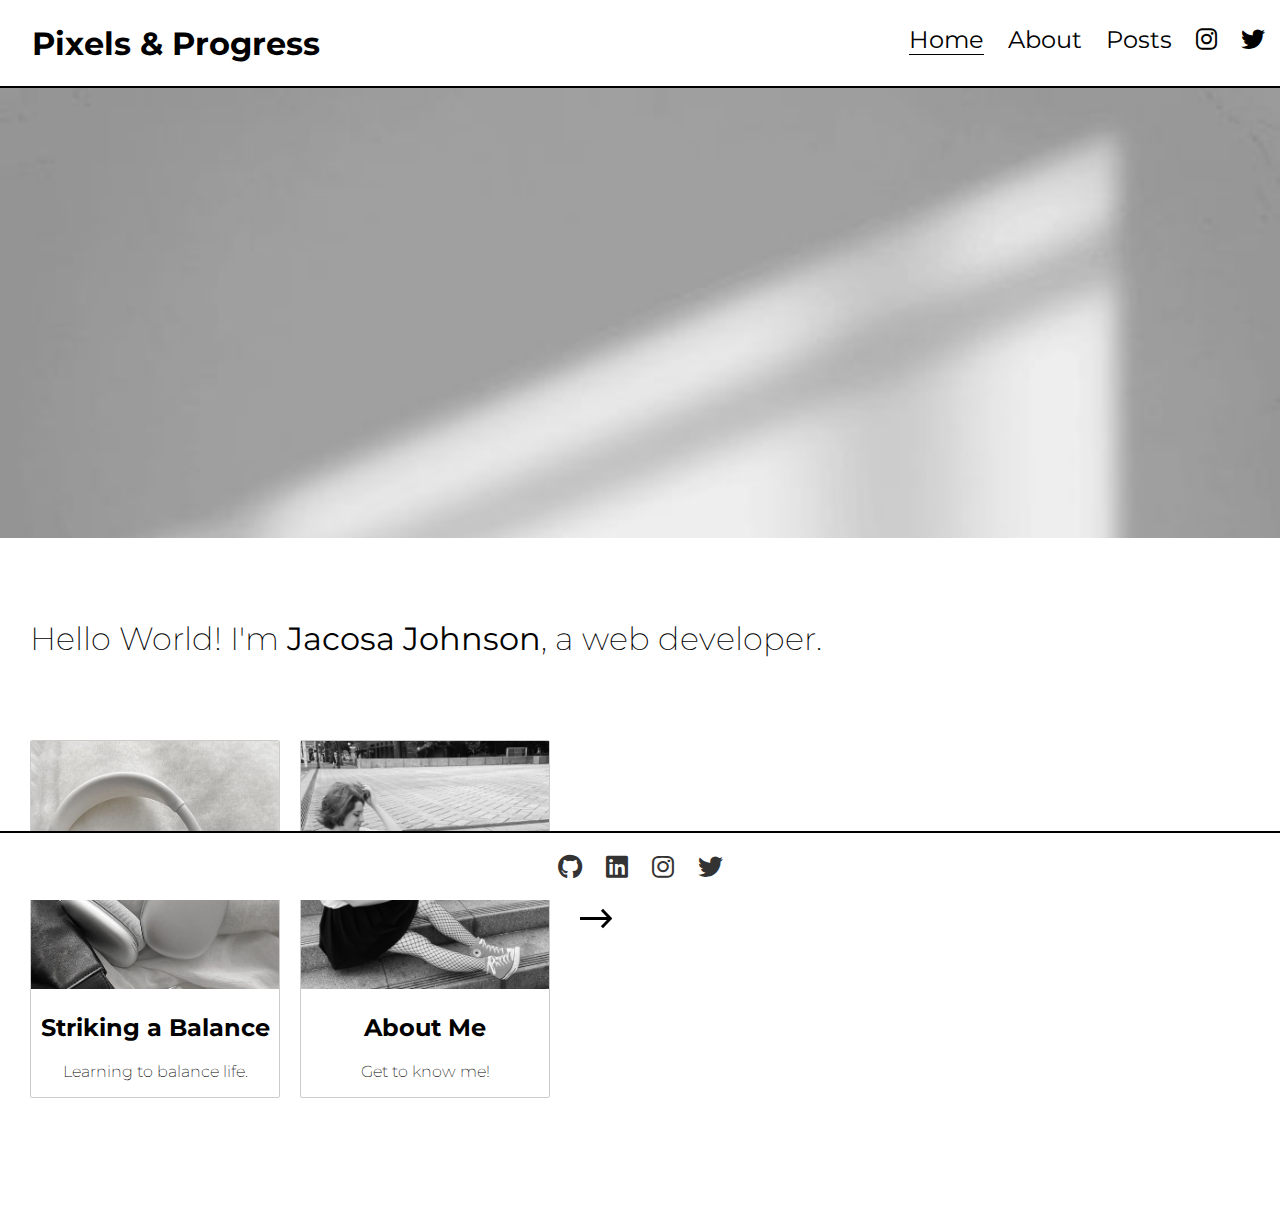
<file: index.html>
<!DOCTYPE html>
<html lang="en">
<head>
    <meta charset="UTF-8">
    <meta name="viewport" content="width=device-width, initial-scale=1.0">
    <link rel="stylesheet" href="main.css">
    <link rel="preconnect" href="https://fonts.googleapis.com">
    <link rel="preconnect" href="https://fonts.gstatic.com" crossorigin>
    <link href="https://fonts.googleapis.com/css2?family=Montserrat:wght@200&display=swap" rel="stylesheet">
    <link rel="stylesheet" href="https://cdnjs.cloudflare.com/ajax/libs/font-awesome/6.0.0-beta3/css/all.min.css">
    <link rel="preconnect" href="https://fonts.googleapis.com">
    <link rel="preconnect" href="https://fonts.googleapis.com">
    <link rel="preconnect" href="https://fonts.gstatic.com" crossorigin>
    <link rel="preconnect" href="https://fonts.googleapis.com">
    <link rel="preconnect" href="https://fonts.googleapis.com">
    <link rel="preconnect" href="https://fonts.gstatic.com" crossorigin>
    <link href="https://fonts.googleapis.com/css2?family=Open+Sans:wght@300;400;500&display=swap" rel="stylesheet">
    <title>Pixels & Progress</title>
</head>
    <header>      
        <section id="mobile-nav">
            <h1 class="mobile-title">Pixels & Progress</h1>
            <input type="checkbox" id="menu-toggle">
            <label for="menu-toggle" id="menu-icon">&#9776;</label>
            <nav id="menu" class="menu-hidden">
                <ul>
                    <li class="active-page"><a href="index.html">Home</a></li>
                    <li><a href="about.html">About</a></li>
                    <li><a href="posts.html">Posts</a></li>
                    <!--<li><a href="contact.html">Contact</a></li>-->
                </ul>
            </nav>
        </section> 
        
        <section id="desktop-nav">
            <h1 class="desktop-title">Pixels & Progress</h1>
            <nav id="desktop-menu">
                <ul>
                    <li class="active-page"><a href="index.html">Home</a></li>
                    <li><a href="about.html">About</a></li>
                    <li><a href="posts.html">Posts</a></li>
                    <!--<li><a href="contact.html">Contact</a></li>-->
                    <li><a href="https://instagram.com/jacosa.exe" target="_blank"><i class="fab fa-instagram"></i></a></li>
                    <li><a href="https://twitter.com/jacosa_exe" target="_blank"><i class="fab fa-twitter"></i></a></li>
                </ul>
            </nav>
        </section>
        
    </header>
<body>
    <div class="home-container">
        <div class="home-image-container">
            <img class="home-image" src="images/bloghome.jpg">
        </div>

        <div class="home-heading">
            <h1>Hello World! I'm <b>Jacosa Johnson</b>, a web developer.</h1>
        </div>
    
        <div class="content-container">
            <div class="mobile-links">
                <div class="blog-post-box">
                    <img class="blog-post-image" src="images/post1image.jpg">
                    <h2><a class="blog-post-link" href="post1.html">Striking a Balance</a></h2>
                    <p>Learning to balance life.</p>
                </div>
    
                <div class="about-post-box-mobile">
                    <img class="about-post-image" src="images/aboutpostimage.jpg">
                    <h2><a class="about-post-link" href="about.html">About Me</a></h2>
                    <p>Get to know me!</p>
                </div>

                <a href="posts.html" class="more-button">
                    <div class="arrow"></div>
                </a>
            </div>
        </div>
    </div>
    
    <footer>
        <div class="social-media">
            <a href="https://github.com/jacosajohnson" target="_blank"><i class="fab fa-github"></i></a>
            <a href="https://www.linkedin.com/in/jacosa-johnson-159792292/" target="_blank"><i class="fab fa-linkedin"></i></a>
            <a href="https://instagram.com/jacosa.exe" target="_blank"><i class="fab fa-instagram"></i></a>
            <a href="https://twitter.com/jacosa_exe" target="_blank"><i class="fab fa-twitter"></i></a>
        </div>
    </footer>
    <script src="script.js"></script>
</body>
</html>
</file>
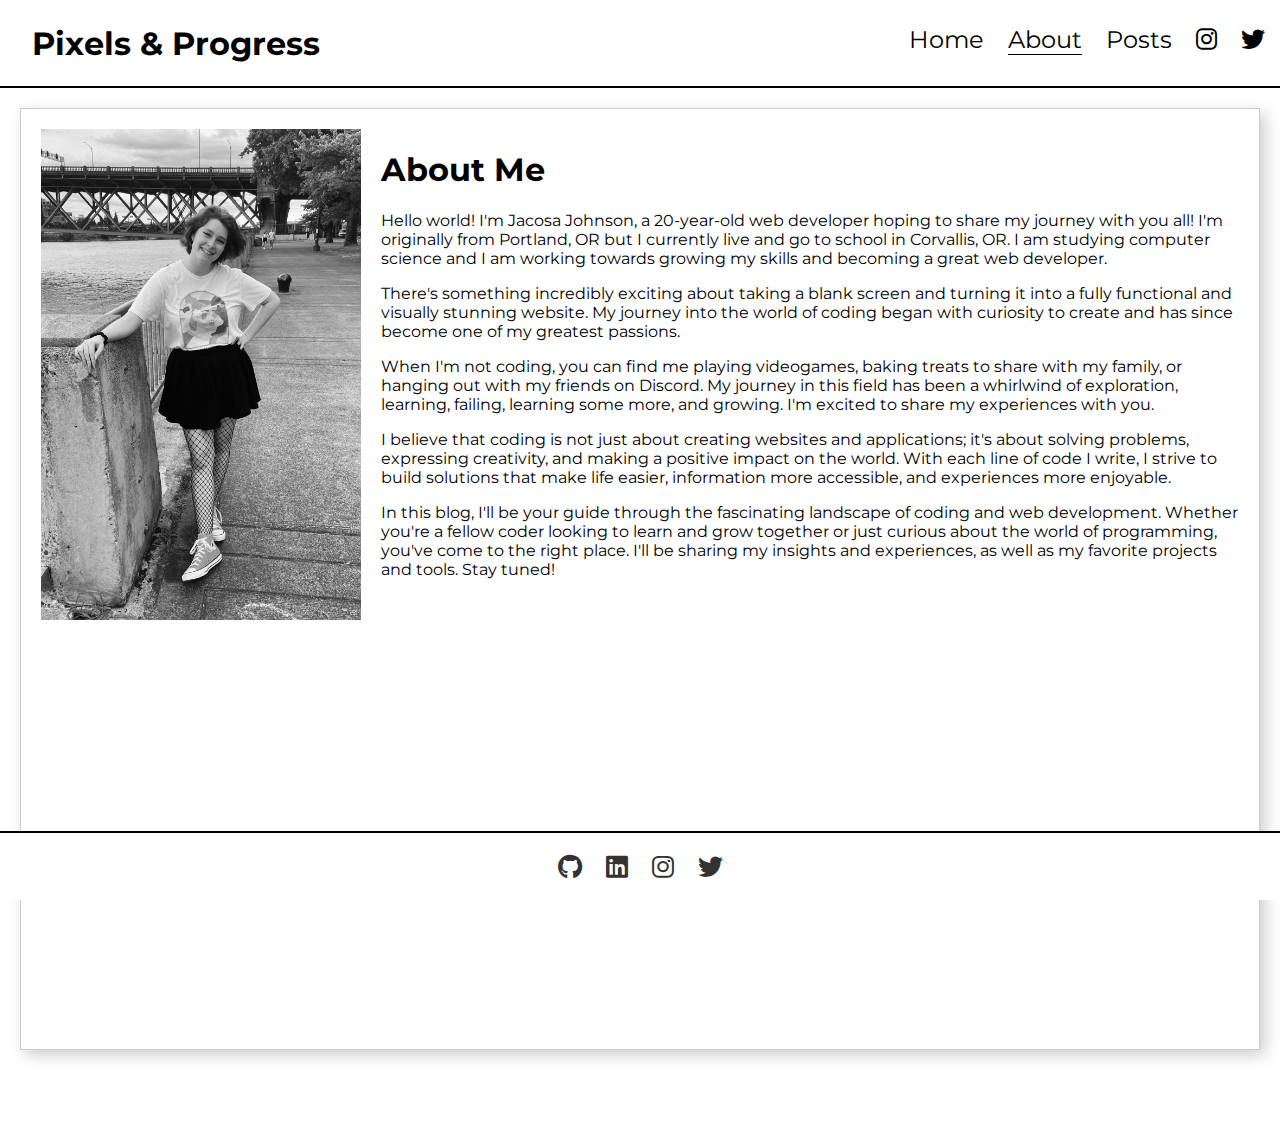
<file: about.html>
<!DOCTYPE html>
<html lang="en">
<head>
    <meta charset="UTF-8">
    <meta name="viewport" content="width=device-width, initial-scale=1.0">
    <link rel="stylesheet" href="main.css">
    <link rel="preconnect" href="https://fonts.googleapis.com">
    <link rel="preconnect" href="https://fonts.gstatic.com" crossorigin>
    <link href="https://fonts.googleapis.com/css2?family=Montserrat:wght@200&display=swap" rel="stylesheet">
    <link rel="stylesheet" href="https://cdnjs.cloudflare.com/ajax/libs/font-awesome/6.0.0-beta3/css/all.min.css">
    <link rel="preconnect" href="https://fonts.gstatic.com" crossorigin>
    <link href="https://fonts.googleapis.com/css2?family=Open+Sans:wght@300;400;500&display=swap" rel="stylesheet">
    <title>Pixels & Progress</title>
</head>
<body>
    <header>      
        <section id="mobile-nav">
            <h1 class="mobile-title">Pixels & Progress</h1>
            <input type="checkbox" id="menu-toggle">
            <label for="menu-toggle" id="menu-icon">&#9776;</label>
            <nav id="menu" class="menu-hidden">
                <ul>
                    <li><a href="index.html">Home</a></li>
                    <li class="active-page"><a href="about.html">About</a></li>
                    <li><a href="posts.html">Posts</a></li>
                    <!--<li><a href="contact.html">Contact</a></li>-->
                </ul>
            </nav>
        </section> 
        
        <section id="desktop-nav">
            <h1 class="desktop-title">Pixels & Progress</h1>
            <nav id="desktop-menu">
                <ul>
                    <li><a href="index.html">Home</a></li>
                    <li class="active-page"><a href="about.html">About</a></li>
                    <li><a href="posts.html">Posts</a></li>
                    <!--<li><a href="contact.html">Contact</a></li>-->
                    <li><a href="https://instagram.com/jacosa.exe" target="_blank"><i class="fab fa-instagram"></i></a></li>
                    <li><a href="https://twitter.com/jacosa_exe" target="_blank"><i class="fab fa-twitter"></i></a></li>
                </ul>
            </nav>
        </section>
    </header>

    <div class="about-container">

        <div class="about-me-section">
            <div class="image">
                <img class="about-image" src="images/aboutmepic.jpg">
            </div>

            <h1 class="about-title">About Me</h1>

            <p>Hello world! I'm <span class="your-name">Jacosa Johnson</span>, a 20-year-old web developer hoping to share my journey with you all! I'm originally 
                from Portland, OR but I currently live and go to school in Corvallis, OR. I am studying computer science and I am working towards growing my skills and becoming a 
                great web developer.</p>
        
            <p>There's something incredibly exciting about taking a blank screen and turning it into a fully functional and
                visually stunning website. My journey into the world of coding began with curiosity to create and has since become one of my greatest passions.</p>
        
            <p>When I'm not coding, you can find me playing videogames, baking treats to share with my family, or hanging out with my friends on Discord. My journey in this field has 
                been a whirlwind of exploration, learning, failing, learning some more, and growing. I'm excited to share my experiences with you.</p>
        
            <p>I believe that coding is not just about creating websites and applications; it's about solving problems, expressing creativity, 
                and making a positive impact on the world. With each line of code I write, I strive to build solutions that make life easier, information more accessible, 
                and experiences more enjoyable.</p>
        
            <p>In this blog, I'll be your guide through the fascinating landscape of coding and web development. Whether you're a fellow coder looking to learn and grow 
                together or just curious about the world of programming, you've come to the right place. 
                I'll be sharing my insights and experiences, as well as my favorite projects and tools. Stay tuned!</p>
        </div>
    </div>
     
    <footer>
        <div class="social-media">
            <a href="https://github.com/jacosajohnson" target="_blank"><i class="fab fa-github"></i></a>
            <a href="https://www.linkedin.com/in/jacosa-johnson-159792292/" target="_blank"><i class="fab fa-linkedin"></i></a>
            <a href="https://instagram.com/jacosa.exe" target="_blank"><i class="fab fa-instagram"></i></a>
            <a href="https://twitter.com/jacosa_exe" target="_blank"><i class="fab fa-twitter"></i></a>
        </div>
    </footer>
    
    <script src="script.js"></script>
</body>
</html>
</file>
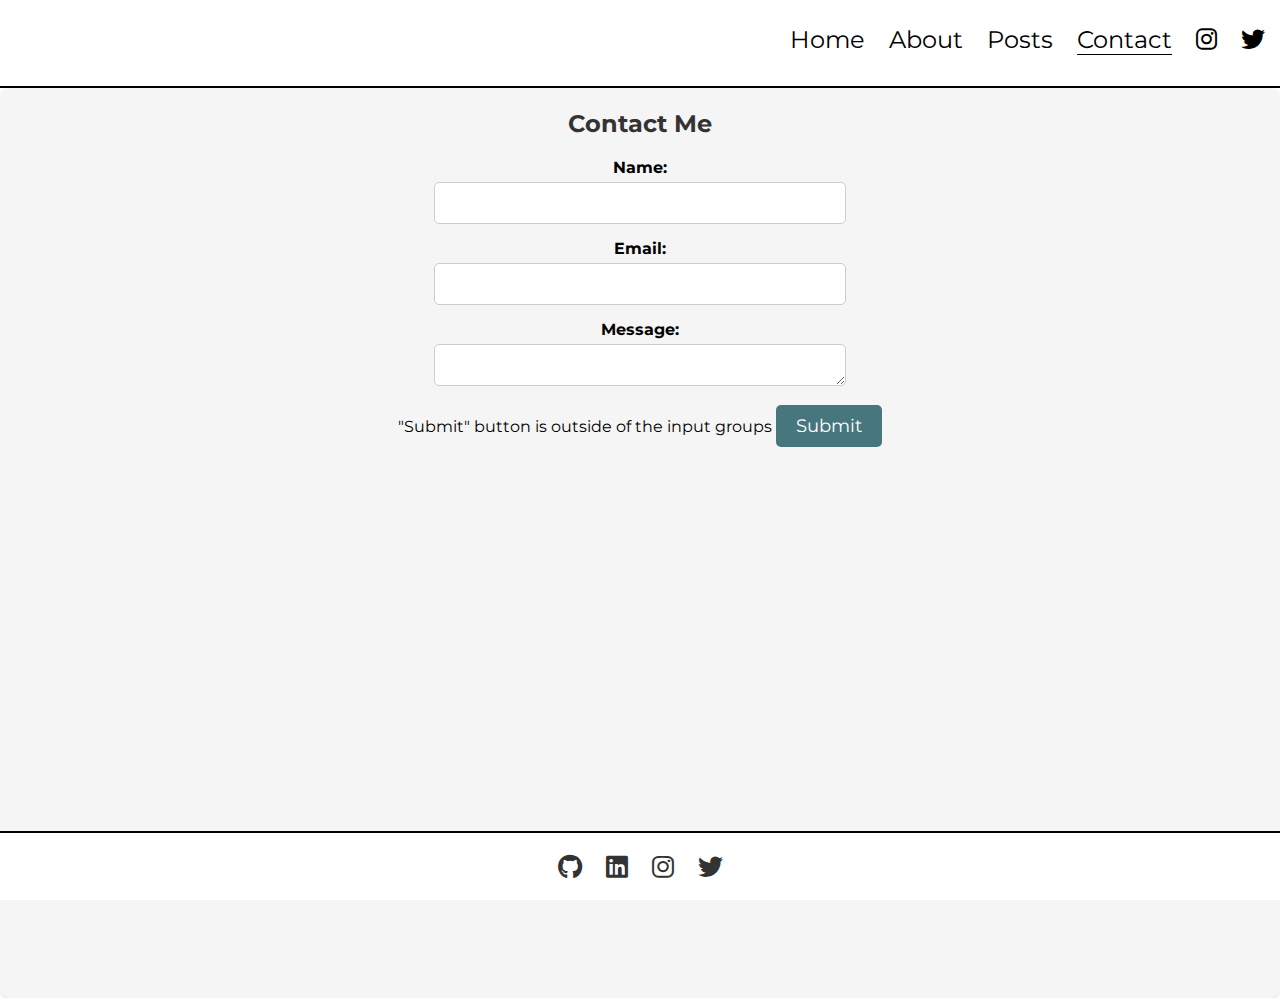
<file: contact.html>
<!DOCTYPE html>
<html lang="en">
<head>
    <meta charset="UTF-8">
    <meta name="viewport" content="width=device-width, initial-scale=1.0">
    <link rel="stylesheet" href="main.css">
    <link rel="preconnect" href="https://fonts.googleapis.com">
    <link rel="preconnect" href="https://fonts.gstatic.com" crossorigin>
    <link href="https://fonts.googleapis.com/css2?family=Montserrat:wght@200&display=swap" rel="stylesheet">
    <link rel="stylesheet" href="https://cdnjs.cloudflare.com/ajax/libs/font-awesome/6.0.0-beta3/css/all.min.css">
    <link rel="preconnect" href="https://fonts.gstatic.com" crossorigin>
    <link href="https://fonts.googleapis.com/css2?family=Open+Sans:wght@300;400;500&display=swap" rel="stylesheet">
    <title>Pixels & Progress</title>
</head>
<body>
    <header>      
        <section id="mobile-nav">
            <input type="checkbox" id="menu-toggle">
            <label for="menu-toggle" id="menu-icon">&#9776;</label>
            <nav id="menu" class="menu-hidden">
                <ul>
                    <li><a href="index.html">Home</a></li>
                    <li><a href="about.html">About</a></li>
                    <li><a href="posts.html">Posts</a></li>
                    <li class="active-page"><a href="contact.html">Contact</a></li>
                </ul>
            </nav>
        </section> 
        
        <section id="desktop-nav">
            <nav id="desktop-menu">
                <ul>
                    <li><a href="index.html">Home</a></li>
                    <li><a href="about.html">About</a></li>
                    <li><a href="posts.html">Posts</a></li>
                    <li class="active-page"><a href="contact.html">Contact</a></li>
                    <li><a href="https://instagram.com/jacosa.exe" target="_blank"><i class="fab fa-instagram"></i></a></li>
                    <li><a href="https://twitter.com/jacosa_exe" target="_blank"><i class="fab fa-twitter"></i></a></li>
                </ul>
            </nav>
        </section>      
    </header>

    <div class="contact-body">
        <section id="contact">
            <h1>Contact Me</h1>
            <form action="process_form.php" method="post">
            <div class="input-group">
                <label for="name">Name:</label>
                <input type="text" id="name" name="name" required>
            </div>
        
            <div class="input-group">
                <label for="email">Email:</label>
                <input type="email" id="email" name="email" required>
            </div>
        
            <div class="input-group">
                <label for="message">Message:</label>
                <textarea id="message" name="message" rows="4" required></textarea>
            </div>
        
             "Submit" button is outside of the input groups 
            <button type="submit">Submit</button>
            </form>
        </section>
    </div>

    <footer>
        <div class="social-media">
            <a href="https://github.com/jacosajohnson" target="_blank"><i class="fab fa-github"></i></a>
            <a href="https://www.linkedin.com/in/jacosa-johnson-159792292/" target="_blank"><i class="fab fa-linkedin"></i></a>
            <a href="https://instagram.com/jacosa.exe" target="_blank"><i class="fab fa-instagram"></i></a>
            <a href="https://twitter.com/jacosa_exe" target="_blank"><i class="fab fa-twitter"></i></a>
        </div>
    </footer>
    
    <script src="script.js"></script>
</body>
</html>
</file>
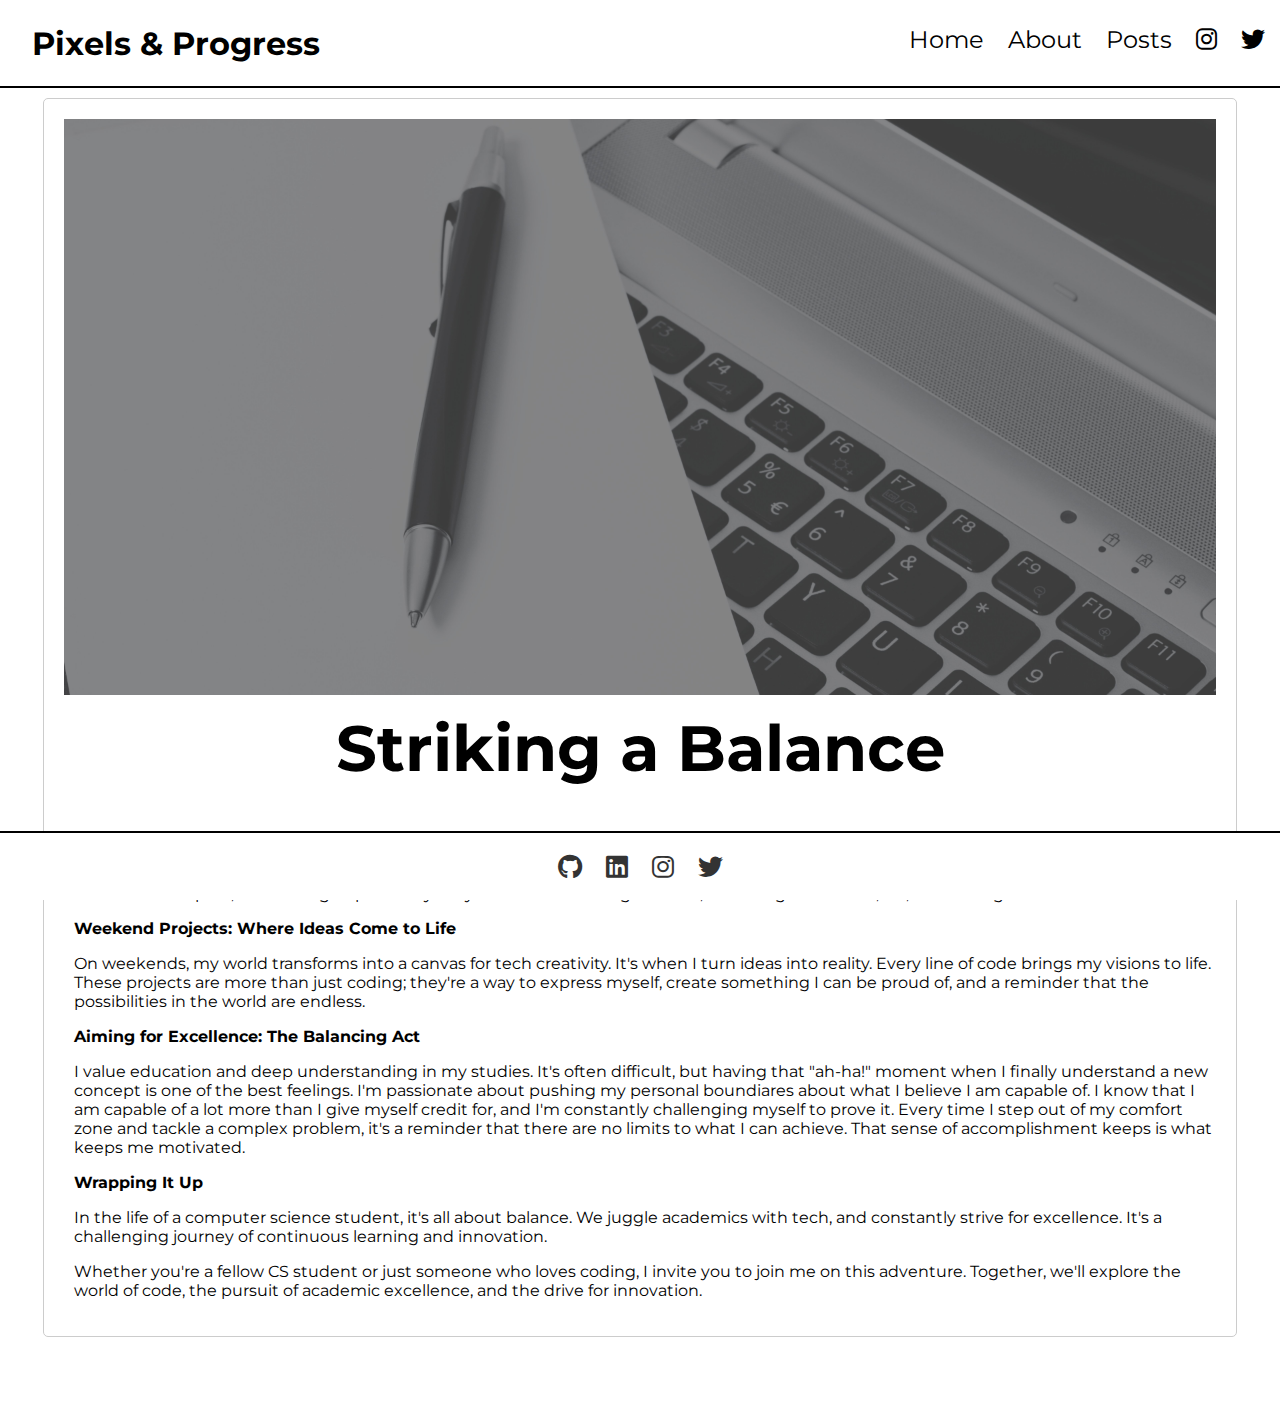
<file: post1.html>
<!DOCTYPE html>
<html lang="en">
<head>
    <meta charset="UTF-8">
    <meta name="viewport" content="width=device-width, initial-scale=1.0">
    <link rel="stylesheet" href="main.css">
    <link rel="preconnect" href="https://fonts.googleapis.com">
    <link rel="preconnect" href="https://fonts.gstatic.com" crossorigin>
    <link href="https://fonts.googleapis.com/css2?family=Montserrat:wght@200&display=swap" rel="stylesheet">
    <link rel="stylesheet" href="https://cdnjs.cloudflare.com/ajax/libs/font-awesome/6.0.0-beta3/css/all.min.css">
    <link rel="preconnect" href="https://fonts.gstatic.com" crossorigin>
    <link href="https://fonts.googleapis.com/css2?family=Open+Sans:wght@300;400;500&display=swap" rel="stylesheet">
    <title>Pixels & Progress</title>
</head>
<header>      
    <section id="mobile-nav">
        <h1 class="mobile-title">Pixels & Progress</h1>
        <input type="checkbox" id="menu-toggle">
        <label for="menu-toggle" id="menu-icon">&#9776;</label>
        <nav id="menu" class="menu-hidden">
            <ul>
                <li><a href="index.html">Home</a></li>
                <li><a href="about.html">About</a></li>
                <li><a href="posts.html">Posts</a></li>
                <!--<li><a href="contact.html">Contact</a></li>-->
            </ul>
        </nav>
    </section> 
    
    <section id="desktop-nav">
        <h1 class="desktop-title">Pixels & Progress</h1>
        <nav id="desktop-menu">
            <ul>
                <li><a href="index.html">Home</a></li>
                <li><a href="about.html">About</a></li>
                <li><a href="posts.html">Posts</a></li>
                <!--<li><a href="contact.html">Contact</a></li>-->
                <li><a href="https://instagram.com/jacosa.exe" target="_blank"><i class="fab fa-instagram"></i></a></li>
                <li><a href="https://twitter.com/jacosa_exe" target="_blank"><i class="fab fa-twitter"></i></a></li>
            </ul>
        </nav>
    </section>  
</header>

    <body id="post-1-body">
        <div class="post-content">
            <img class="post-image" src="images/post1header.jpg">
            <h1>Striking a Balance</h1>
            <p><strong>Introduction</strong></p>
            <p>Life as a computer science student is truly an adventure. We deal with exams, personal code projects, and 
                everything else life throws at us all at once. In this post, I'll share a glimpse of my daily life as a tech-loving student, 
                balancing academics, life, and coding.</p>

            <p><strong>Weekend Projects: Where Ideas Come to Life</strong></p>
            <p>On weekends, my world transforms into a canvas for tech creativity. 
                It's when I turn ideas into reality. 
                Every line of code brings my visions to life. These projects are more than just coding; they're a way to express myself, create something I can be proud of, 
                and a reminder that the possibilities in the world are endless.</p>

            <p><strong>Aiming for Excellence: The Balancing Act</strong></p>
            <p>I value education and deep understanding in my studies. It's often difficult, but having that "ah-ha!" moment when I finally understand a new concept 
                is one of the best feelings.
                I'm passionate about pushing my personal boundiares about what I believe I am capable of. I know that I am capable of a lot more 
                than I give myself credit for, and I'm constantly challenging myself to prove it. 
                Every time I step out of my comfort zone and tackle a complex problem, it's a reminder that there are no limits to what I can achieve. 
                That sense of accomplishment keeps is what keeps me motivated.</p>

            <p><strong>Wrapping It Up</strong></p>
            <p>In the life of a computer science student, it's all about balance. We juggle academics with tech, 
                and constantly strive for excellence. It's a challenging journey of continuous learning and innovation.</p>

            <p>Whether you're a fellow CS student or just someone who loves coding, 
                I invite you to join me on this adventure. Together, we'll explore the world of code, 
                the pursuit of academic excellence, and the drive for innovation. </p>
        </div> 
        
        <footer>
            <div class="social-media">
                <a href="https://github.com/jacosajohnson" target="_blank"><i class="fab fa-github"></i></a>
                <a href="https://www.linkedin.com/in/jacosa-johnson-159792292/" target="_blank"><i class="fab fa-linkedin"></i></a>
                <a href="https://instagram.com/jacosa.exe" target="_blank"><i class="fab fa-instagram"></i></a>
                <a href="https://twitter.com/jacosa_exe" target="_blank"><i class="fab fa-twitter"></i></a>
            </div>
        </footer>
        
        <script src="script.js"></script>
    </body>
</html>
</file>
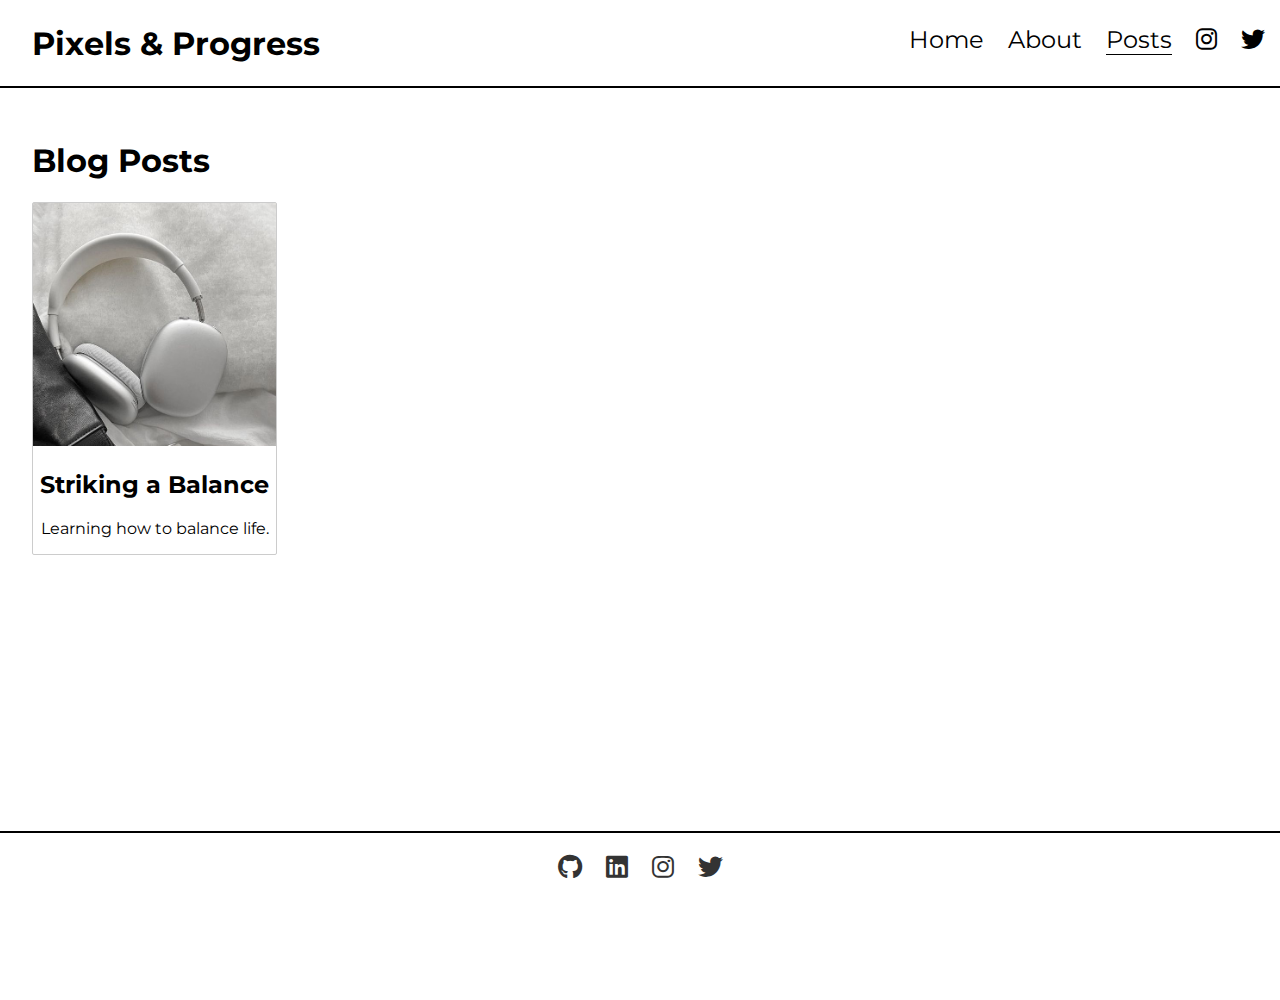
<file: posts.html>
<!DOCTYPE html>
<html lang="en">
<head>
    <meta charset="UTF-8">
    <meta name="viewport" content="width=device-width, initial-scale=1.0">
    <link rel="stylesheet" href="main.css">
    <link rel="preconnect" href="https://fonts.googleapis.com">
    <link rel="preconnect" href="https://fonts.gstatic.com" crossorigin>
    <link href="https://fonts.googleapis.com/css2?family=Montserrat:wght@200&display=swap" rel="stylesheet">
    <link rel="stylesheet" href="https://cdnjs.cloudflare.com/ajax/libs/font-awesome/6.0.0-beta3/css/all.min.css">
    <link rel="preconnect" href="https://fonts.gstatic.com" crossorigin>
    <link href="https://fonts.googleapis.com/css2?family=Open+Sans:wght@300;400;500&display=swap" rel="stylesheet">
    <title>Pixels & Progress</title>
</head>
<body id="post-body">
    <header>      
        <section id="mobile-nav">
            <h1 class="mobile-title">Pixels & Progress</h1>
            <input type="checkbox" id="menu-toggle">
            <label for="menu-toggle" id="menu-icon">&#9776;</label>
            <nav id="menu" class="menu-hidden">
                <ul>
                    <li><a href="index.html">Home</a></li>
                    <li><a href="about.html">About</a></li>
                    <li class="active-page"><a href="posts.html">Posts</a></li>
                    <!--<li><a href="contact.html">Contact</a></li>-->
                </ul>
            </nav>
        </section> 
        
        <section id="desktop-nav">
            <h1 class="desktop-title">Pixels & Progress</h1>
            <nav id="desktop-menu">
                <ul>
                    <li><a href="index.html">Home</a></li>
                    <li><a href="about.html">About</a></li>
                    <li class="active-page"><a href="posts.html">Posts</a></li>
                    <!--<li><a href="contact.html">Contact</a></li>-->
                    <li><a href="https://instagram.com/jacosa.exe" target="_blank"><i class="fab fa-instagram"></i></a></li>
                    <li><a href="https://twitter.com/jacosa_exe" target="_blank"><i class="fab fa-twitter"></i></a></li>
                </ul>
            </nav>
        </section>  
    </header>

    <section id="blog">
        <h1 id="blog-posts-heading">Blog Posts</h1>
        <div class="blog-post">
          <img class="blog-post-image" src="images/post1image.jpg">
          <h2><a class="blog-post-link" href="post1.html">Striking a Balance</a></h2>
          <p>Learning how to balance life.</p>
        </div>
        
       <!--
        <div class="blog-post-box">
          <img class="blog-post-image" src="images/post-2-image.jpg">
          <h2><a class="blog-post-link" href="post2.html">Broke, Busy, and Brilliant</a></h2>
          <p>The modern student's guide to conquering the world. </p>
        </div
       -->       
        <!-- Add more blog post boxes as needed -->
    </section>
      
    
    <footer>
        <div class="social-media">
            <a href="https://github.com/jacosajohnson" target="_blank"><i class="fab fa-github"></i></a>
            <a href="https://www.linkedin.com/in/jacosa-johnson-159792292/" target="_blank"><i class="fab fa-linkedin"></i></a>
            <a href="https://instagram.com/jacosa.exe" target="_blank"><i class="fab fa-instagram"></i></a>
            <a href="https://twitter.com/jacosa_exe" target="_blank"><i class="fab fa-twitter"></i></a>
        </div>
    </footer>
    
    <script src="script.js"></script>
</body>
</html>
</file>
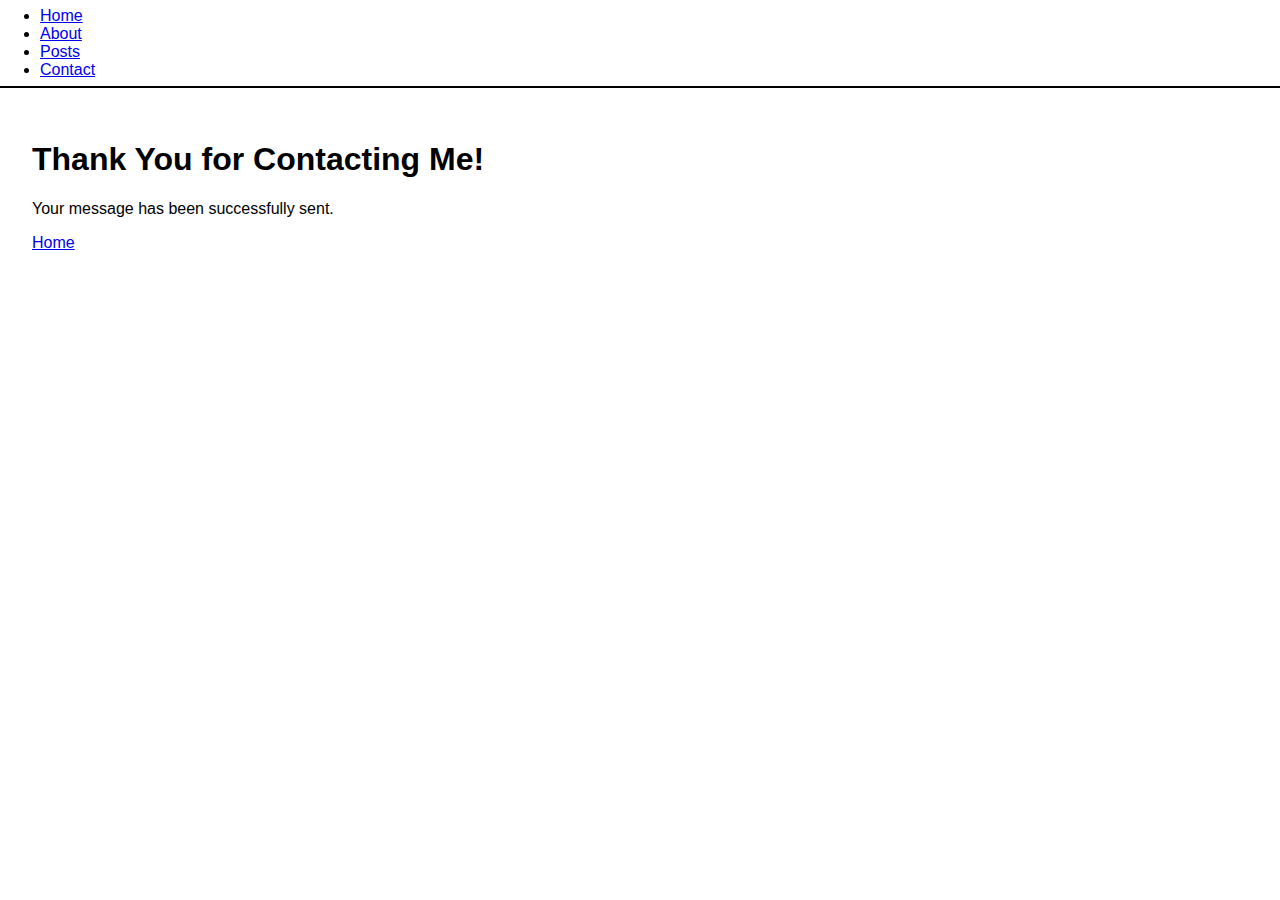
<file: thank_you.html>
<!DOCTYPE html>
<html>
<head>
  <title>Thank You</title>
  <link rel="stylesheet" href="main.css">
</head>
<body>
  <header>
    <nav>
        <ul>
            <li><a href="index.html">Home</a></li>
            <li><a href="about.html">About</a></li>
            <li><a href="posts.html">Posts</a></li>
            <li><a href="contact.html">Contact</a></li>
        </ul>
    </nav>
  </header>
  <section id="thank-you">
    <h1>Thank You for Contacting Me!</h1>
    <p>Your message has been successfully sent.</p>
    <a href="index.html">Home</a>
  </section>
</body>
</html>
</file>
<file: main.css>
/*mobile*/
@media screen and (max-width: 480px){
    html{
        font-family: 'Montserrat', sans-serif;
        color:rgb(0, 0, 0);
    }
    
    header {
        background: white;
        color: #000000;
        padding: 1rem 0;
        display: flex;
        border-bottom: 2px solid black;
        height: 6vh;
        z-index: 1;
        width: 100%;
        justify-content: right;
        align-items: center;
    }

    .home-heading h1{
        top: 50%;
        left: 50%;
        padding-top: 60px;
        padding-left: 30px;
        padding-bottom: 30px;
        text-align: left;
        font-weight: 200;
    }

    .bold-name{
        font-weight: bold;
    }

    #desktop-nav{
        display: none;
    }

    #mobile-nav{
        display: block;
    }

    .mobile-title{
        position: absolute;
        top: 0;
        right: 0px;
        padding-top: 10px;
        padding-right: 10px;
        font-size: 1.5rem;
    }

    #menu {
        position: fixed;
        top: 0;
        left: -250px; /* Start the menu off-screen to the left */
        width: 250px;
        height: 100%;
        background-color: #ffffff;
        z-index: 2;
        transition: left 0.3s; /* Add a smooth transition for sliding in and out */
    }
    
    #menu.menu-visible {
        left: 0; /* Bring the menu on-screen to the left when it's visible */
    }
    
    #menu-toggle:checked + #menu-icon {
        display: block; /* Display the hamburger menu icon when the checkbox is checked */
    }
    
    #menu-toggle {
        display: none; /* Hide the checkbox input element */
    }
    
    #menu-icon {
        position: absolute; /* Position the menu icon absolutely within the mobile-nav container */
        top: 20px;
        left: 0;
        z-index: 3; /* Ensure that the menu icon is above the menu when it's open */
        padding-left: 20px;
        font-size: 32px; /* Set the font size for the icon */
    }

    #menu ul {
        list-style: none;
        padding: 0;
        padding-top: 3px;
    }

    #menu ul li a{
        font-size: 1.5rem;
    }
    
    #menu ul li {
        text-align: center;
        margin: 20px 0; /* Adjust the spacing between links */
    }
    
    #menu ul a {
        text-decoration: none;
        color: #000; /* Adjust the link color as needed */
        font-size: 20px; /* Adjust the font size as needed */
        display: block;
    }
    
    section {
        padding: 2rem;
    }
    
    h1 {
        font-size: 2rem;
    }

    body {
        font-family: 'Montserrat', sans-serif;
        margin: 0;
        padding: 0;
        display: flex;
        flex-direction: column;
        min-height: 100vh;
        background-color: rgb(255, 255, 255);
        margin-top: 0; /* Set margin-top to 0 to ensure header starts at the top */
    }
    
    #post-body{
        padding-bottom: 100px;
    }

    .home-container {
        display: flex;
        flex-direction: column;
    }
    
    .home-image-container {
        width: 100%;
    }
    
    .home-image {
        width: 100%;
        height: auto;
    }
    
    .content-container {
        background-color: #fff; /* Set the background color for the content */
        padding: 20px; /* Add padding as needed */
    }

    .arrow {
        background: #000000;
        height: 3px;
        width: 30px;
        margin: 0 auto;
        position: relative;
        cursor: pointer;
      
        &:before,
        &:after {
          content: "";
          background: #000000;
          position: absolute;
          height: 3px;
          width: 13px;
        }
      
        &:before {
          right: -3px;
          bottom: -3.4px;
          transform: rotate(-46deg);
        }
      
        &:after {
          right: -3px;
          top: -3.4px;
          transform: rotate(46deg);
        }
    }

    .arrow:hover {
        color: #717272; /*rgb(123, 124, 124) color on hover */
    }
    
    .blog-post{
        border: 1px solid #ccc;
        border-radius: 2px;
        height: auto;
        text-align: center;
        text-decoration: none;
        max-width: 60%;
    }
     
    .mobile-links {
        display: flex;
        flex-wrap: wrap;
        align-items: center;
        background-color: #fff; /* Set the background color for the content */
        padding-bottom: 80px;
    }

    .blog-post-box{
        display: none;
    }

    .about-post-box-mobile {
        border: 1px solid #ccc;
        border-radius: 2px;
        margin: 10px; 
        height: auto;
        text-align: center;
        text-decoration: none;
        max-width: 45%;
    }

    .about-post-box-mobile{
        margin-right: 30px;
    }
    
    .blog-post-link , .about-post-link{
        color:#48767e;
        text-decoration: none;
    }

    .blog-post-link{
        font-size: 1rem;
    }
    
    .blog-post-link:hover , .about-post-link:hover{
        color:#535353 ;
        text-decoration: none;
    }
    
    /* Style for blog post images */
    .blog-post-image , .about-post-image {
        max-width: 100%;
        height: auto;
    }

    .blog-post-box p,
    .about-post-box-mobile p{
        display: none;
    }
    
    .post-content {
        border: 1px solid #ccc;
        border-radius: 5px;
        margin: 10px auto; /* Center the box horizontally and add vertical margin */
        padding: 10px;
        max-width: 800px;
        text-align: left; /* Align the text to the left */
    }
        
    /* Style for blog post images */
    .post-image {
        max-width: 100%;
        height: auto;
    }
    
    .post-content h1 {
        text-align: center; /* Align the title to the left */
        padding-left: 10px; /* Add left padding */
        margin-top: 10px; /* Add top margin to separate from the image */
    }
        
    /* Style for the blog post summary */
    .post-content p {
        text-align: left; /* Align the summary to the left */
        padding-left: 10px; /* Add left padding */
        margin-top: 5px; /* Add top margin to separate from the title */
    }

    .main-title {
        font-size: 2rem;
        margin-left: 10px;
    }

    .about-container {
        display: block;
        align-items: center;
        height: 10%; /* 10% of the viewport height, adjust as needed */
        padding: 20px; /* Add padding to create some space between the content and the edge of the screen */
        margin-bottom: 70px;
    }

    .about-title{
        font-size: 2rem;
    }
    
    .about-me-section {
        display: block;
        padding: 20px;
        height: 100%;
        font-size: 1rem;
        border: 1px solid #ccc; /* Add a 1px solid border with a color of your choice */
        box-shadow: 5px 5px 15px rgba(0, 0, 0, 0.2); /* Add a box shadow with horizontal and vertical offset and blur radius */
        background-color: #ffffff; /* Background color of your "About Me" section */
    }
    
    .about-image {
        display: none;
    }

    .post-content {
        border: 1px solid #ccc;
        border-radius: 5px;
        margin: 10px auto; /* Center the box horizontally and add vertical margin */
        padding: 10px;
        max-width: 1700px;
        text-align: left; /* Align the text to the left */
        }

    .post-content{
        display: block;
        width: 90%;
        padding: 20px; /* Add padding to create some space between the content and the edge of the screen */
        margin-bottom: 80px;
    }

    /* Style for blog post images */
    .post-image {
        max-width: 100%;
        margin: 0px auto;
        height: auto;
    }

    .post-content h1 {
        text-align: center; /* Align the title to the left */
        font-size: 4rem;
    }
    
    /* Style for the blog post summary */
    .post-content p {
        text-align: left; /* Align the summary to the left */
        font-size: 1rem;
    }

    .contact-description{
        text-align: left;
        color:rgb(0, 0, 0);
        font-weight: bold;
    }
    
    .contact-body {
        margin: 0; 
        padding: 0;
        box-sizing: border-box;
        min-height: calc(100vh - 40px);
    }
    
    /* Style for input groups */
    .input-group {
        display: block;
        margin: 10px 0; /* Adjust the margin as needed to separate input groups */
    }
    
    /* Style for the Contact Me section */
    #contact {
        background-color: #f5f5f5; /* Set a background color */
        padding: 5px;
        border-radius: 10px;
        box-shadow: 0 2px 4px rgba(0, 0, 0, 0.1);
        text-align: center;
        height: 100vh;
    }
        
    /* Style for the "Contact Me" heading */
    #contact h1 {
        font-size: 24px;
        color: #333; /* Set the text color */
        margin-bottom: 20px;
    }
        
    /* Style for form labels */
    #contact label {
        display: block;
        margin-top: 10px;
        font-weight: bold;
    }
        
    /* Style for input fields and textarea */
    #contact input,
    #contact textarea {
        width: 100%;
        padding: 5px;
        margin: 5px 0;
        border: 1px solid #ccc;
        border-radius: 5px;
        font-size: 14px;
        height: 30px;
        width: 300px;
    }
        
    /* Style for the "Submit" button */
    #contact button {
        background-color:#48767e;
        color: #fff;
        border: none;
        border-radius: 5px;
        padding: 10px 20px;
        font-size: 18px;
        cursor: pointer;
        transition: background-color 0.3s;
        font-family: montserrat;
    }
        
    #contact button:hover {
        background-color:#C4F8FF ; /* Change color on hover */
    }

    .social-media {
        text-align: center;
        margin: 20px;
    }
    
    .social-media a {
        font-size: 25px;
        margin: 0 10px;
        text-decoration: none;
        color: #333; /* Change the color to match your design */
    }

    footer {
        background-color: rgb(255, 255, 255);
        color: #000000;
        position: fixed;
        bottom: 0;
        width: 100%;
        height: 35px;
        background-color: #ffffff;
        text-align: center;
        padding: 1rem 0;
        z-index: 999;
        display: flex;
        justify-content: center; /* Center the navigation and image horizontally */
        align-items: center; /*s Center vertically */
        border-top: 2px solid black;
    }
}

/*small devices */
@media screen and (min-width: 481px) and (max-width: 767px){
    html{
        font-family: 'Montserrat', sans-serif;
        color:rgb(0, 0, 0);
    }
    
    header {
        background: white;
        color: #000000;
        padding: 1rem 0;
        display: flex;
        border-bottom: 2px solid black;
        height: 6vh;
        z-index: 1;
        width: 100%;
        justify-content: right;
        align-items: center;
    }

    .home-heading h1{
        top: 50%;
        left: 50%;
        padding-top: 60px;
        padding-left: 30px;
        padding-bottom: 30px;
        text-align: left;
        font-weight: 200;
    }

    .bold-name{
        font-weight: bold;
    }

    .mobile-title{
        position: absolute;
        top: 0;
        right: 0px;
        padding-top: 3px;
        padding-right: 10px;
        font-size: 1.5rem;
    }

    #desktop-nav{
        display: none;
    }

    #mobile-nav{
        display: block;
    }

    #menu {
        position: fixed;
        top: 0;
        left: -250px; /* Start the menu off-screen to the left */
        width: 250px;
        height: 100%;
        background-color: #ffffff;
        z-index: 2;
        transition: left 0.3s; /* Add a smooth transition for sliding in and out */
    }
    
    #menu.menu-visible {
        left: 0; /* Bring the menu on-screen to the left when it's visible */
    }
    
    #menu-toggle:checked + #menu-icon {
        display: block; /* Display the hamburger menu icon when the checkbox is checked */
    }
    
    #menu-toggle {
        display: none; /* Hide the checkbox input element */
    }
    
    #menu-icon {
        position: absolute; /* Position the menu icon absolutely within the mobile-nav container */
        top: 20px;
        left: 0;
        z-index: 3; /* Ensure that the menu icon is above the menu when it's open */
        padding-left: 20px;
        font-size: 32px; /* Set the font size for the icon */
    }

    #menu ul {
        list-style: none;
        padding: 0;
        padding-top: 3px;
    }

    #menu ul li a{
        font-size: 1.5rem;
    }
    
    #menu ul li {
        text-align: center;
        margin: 20px 0; /* Adjust the spacing between links */
    }
    
    #menu ul a {
        text-decoration: none;
        color: #000; /* Adjust the link color as needed */
        font-size: 20px; /* Adjust the font size as needed */
        display: block;
    }
    
    section {
        padding: 2rem;
    }
    
    h1 {
        font-size: 2rem;
    }

    body {
        font-family: 'Montserrat', sans-serif;
        margin: 0;
        padding: 0;
        display: flex;
        flex-direction: column;
        min-height: 100vh;
        background-color: rgb(255, 255, 255);
        margin-top: 0; /* Set margin-top to 0 to ensure header starts at the top */
    }
    
    #post-body{
        padding-bottom: 100px;
    }

    .home-container {
        display: flex;
        flex-direction: column;
    }
    
    .home-image-container {
        width: 100%;
    }
    
    .home-image {
        width: 100%;
        height: auto;
    }
    
    .content-container {
        background-color: #fff; /* Set the background color for the content */
        padding: 20px; /* Add padding as needed */
    }

    .arrow {
        background: #000000;
        height: 3px;
        width: 30px;
        margin: 0 auto;
        position: relative;
        cursor: pointer;
      
        &:before,
        &:after {
          content: "";
          background: #000000;
          position: absolute;
          height: 3px;
          width: 13px;
        }
      
        &:before {
          right: -3px;
          bottom: -3.4px;
          transform: rotate(-46deg);
        }
      
        &:after {
          right: -3px;
          top: -3.4px;
          transform: rotate(46deg);
        }
    }

    .arrow:hover {
        color: #717272; /*rgb(123, 124, 124) color on hover */
    }

    .blog-post{
        border: 1px solid #ccc;
        border-radius: 2px;
        height: auto;
        text-align: center;
        text-decoration: none;
        max-width: 50%;
    }
     
    .mobile-links {
        display: flex;
        flex-wrap: wrap;
        align-items: center;
        background-color: #fff; /* Set the background color for the content */
        padding-bottom: 80px;
    }

    .blog-post-box,
    .about-post-box-mobile {
        border: 1px solid #ccc;
        border-radius: 2px;
        margin: 10px; 
        height: auto;
        text-align: center;
        text-decoration: none;
        max-width: 40%;
    }

    .about-post-box-mobile{
        margin-right: 30px;
    }
    
    .blog-post-link , .about-post-link{
        color:#48767e;
        text-decoration: none;
    }

    .blog-post-link{
        font-size: 1rem;
    }
    
    .blog-post-link:hover , .about-post-link:hover{
        color:#535353 ;
        text-decoration: none;
    }
    
    /* Style for blog post images */
    .blog-post-image , .about-post-image {
        max-width: 100%;
        height: auto;
    }

    #blog-posts-heading{
        padding-left: 5px;
    }
    
    .post-content {
        border: 1px solid #ccc;
        border-radius: 5px;
        margin: 10px auto; /* Center the box horizontally and add vertical margin */
        padding: 10px;
        max-width: 800px;
        text-align: left; /* Align the text to the left */
    }
        
    /* Style for blog post images */
    .post-image {
        max-width: 100%;
        height: auto;
    }
    
    .post-content h1 {
        text-align: center; /* Align the title to the left */
        padding-left: 10px; /* Add left padding */
        margin-top: 10px; /* Add top margin to separate from the image */
    }
        
    /* Style for the blog post summary */
    .post-content p {
        text-align: left; /* Align the summary to the left */
        padding-left: 10px; /* Add left padding */
        margin-top: 5px; /* Add top margin to separate from the title */
    }

    .main-title {
        font-size: 2rem;
        margin-left: 10px;
    }

    .about-container {
        display: block;
        align-items: center;
        height: 10%; /* 10% of the viewport height, adjust as needed */
        padding: 20px; /* Add padding to create some space between the content and the edge of the screen */
        margin-bottom: 70px;
    }

    .about-title{
        font-size: 2rem;
    }
    
    .about-me-section {
        display: block;
        padding: 20px;
        height: 100vh;
        font-size: 1rem;
        border: 1px solid #ccc; /* Add a 1px solid border with a color of your choice */
        box-shadow: 5px 5px 15px rgba(0, 0, 0, 0.2); /* Add a box shadow with horizontal and vertical offset and blur radius */
        background-color: #ffffff; /* Background color of your "About Me" section */
    }
    
    .about-image {
        display: none;
    }

    .post-content {
        border: 1px solid #ccc;
        border-radius: 5px;
        margin: 10px auto; /* Center the box horizontally and add vertical margin */
        padding: 10px;
        max-width: 1700px;
        text-align: left; /* Align the text to the left */
        }

    .post-content{
        display: block;
        width: 90%;
        padding: 20px; /* Add padding to create some space between the content and the edge of the screen */
        margin-bottom: 80px;
    }

    /* Style for blog post images */
    .post-image {
        max-width: 100%;
        margin: 0px auto;
        height: auto;
    }

    .post-content h1 {
        text-align: center; /* Align the title to the left */
        font-size: 4rem;
    }
    
    /* Style for the blog post summary */
    .post-content p {
        text-align: left; /* Align the summary to the left */
        font-size: 1rem;
    }

    .contact-description{
        text-align: left;
        color:rgb(0, 0, 0);
        font-weight: bold;
    }
    
    .contact-body {
        margin: 0; 
        padding: 0;
        box-sizing: border-box;
        min-height: calc(100vh - 40px);
    }
    
    /* Style for input groups */
    .input-group {
        display: block;
        margin: 10px 0; /* Adjust the margin as needed to separate input groups */
    }
    
    /* Style for the Contact Me section */
    #contact {
        background-color: #f5f5f5; /* Set a background color */
        padding: 5px;
        border-radius: 10px;
        box-shadow: 0 2px 4px rgba(0, 0, 0, 0.1);
        text-align: center;
        height: 100vh;
    }
        
    /* Style for the "Contact Me" heading */
    #contact h1 {
        font-size: 24px;
        color: #333; /* Set the text color */
        margin-bottom: 20px;
    }
        
    /* Style for form labels */
    #contact label {
        display: block;
        margin-top: 10px;
        font-weight: bold;
    }
        
    /* Style for input fields and textarea */
    #contact input,
    #contact textarea {
        width: 100%;
        padding: 5px;
        margin: 5px 0;
        border: 1px solid #ccc;
        border-radius: 5px;
        font-size: 14px;
        height: 30px;
        width: 400px;
    }
        
    /* Style for the "Submit" button */
    #contact button {
        background-color:#48767e;
        color: #fff;
        border: none;
        border-radius: 5px;
        padding: 10px 20px;
        font-size: 18px;
        cursor: pointer;
        transition: background-color 0.3s;
        font-family: montserrat;
    }
        
    #contact button:hover {
        background-color:#C4F8FF ; /* Change color on hover */
    }

    .social-media {
        text-align: center;
        margin: 20px;
    }
    
    .social-media a {
        font-size: 25px;
        margin: 0 10px;
        text-decoration: none;
        color: #333; /* Change the color to match your design */
    }

    footer {
        background-color: rgb(255, 255, 255);
        color: #000000;
        position: fixed;
        bottom: 0;
        width: 100%;
        height: 35px;
        background-color: #ffffff;
        text-align: center;
        padding: 1rem 0;
        z-index: 999;
        display: flex;
        justify-content: center; /* Center the navigation and image horizontally */
        align-items: center; /*s Center vertically */
        border-top: 2px solid black;
    }
}

/* Small tablets */
@media screen and (min-width: 768px) and (max-width: 991px){
    html{
        font-family: 'Montserrat', sans-serif;
        color:rgb(0, 0, 0);
    }
    
    header {
        background: white;
        color: #000000;
        padding: 1rem 0;
        display: flex;
        border-bottom: 2px solid black;
        height: 6vh;
        z-index: 1;
    }

    .home-heading h1{
        top: 50%;
        left: 50%;
        padding-top: 60px;
        padding-left: 30px;
        padding-bottom: 30px;
        text-align: left;
        font-weight: 200;
    }

    .mobile-title{
        position: absolute;
        top: 0;
        right: 0px;
        padding-top: 3px;
        padding-right: 10px;
        font-size: 2rem;
    }

    #desktop-nav{
        display: none;
    }

    #mobile-nav{
        display: block;
    }

    #menu {
        position: fixed;
        top: 0;
        left: -250px; /* Start the menu off-screen to the left */
        width: 250px;
        height: 100%;
        background-color: #ffffff;
        z-index: 2;
        transition: left 0.3s; /* Add a smooth transition for sliding in and out */
    }
    
    #menu.menu-visible {
        left: 0; /* Bring the menu on-screen to the left when it's visible */
    }
    
    #menu-toggle:checked + #menu-icon {
        display: block; /* Display the hamburger menu icon when the checkbox is checked */
    }
    
    #menu-toggle {
        display: none; /* Hide the checkbox input element */
    }
    
    #menu-icon {
        position: absolute; /* Position the menu icon absolutely within the mobile-nav container */
        top: 20px;
        left: 0;
        z-index: 3; /* Ensure that the menu icon is above the menu when it's open */
        padding-left: 20px;
        font-size: 32px; /* Set the font size for the icon */
    }

    #menu ul {
        list-style: none;
        padding: 0;
        padding-top: 3px;
    }

    #menu ul li a{
        font-size: 1.5rem;
    }
    
    #menu ul li {
        text-align: center;
        margin: 20px 0; /* Adjust the spacing between links */
    }
    
    #menu ul a {
        text-decoration: none;
        color: #000; /* Adjust the link color as needed */
        font-size: 20px; /* Adjust the font size as needed */
        display: block;
    }
    
    section {
        padding: 2rem;
    }
    
    h1 {
        font-size: 2rem;
    }

    body {
        font-family: 'Montserrat', sans-serif;
        margin: 0;
        padding: 0;
        display: flex;
        flex-direction: column;
        min-height: 100vh;
        background-color: rgb(255, 255, 255);
        margin-top: 0; /* Set margin-top to 0 to ensure header starts at the top */
    }
    
    #post-body{
        padding-bottom: 100px;
    }

    .home-container {
        display: flex;
        flex-direction: column;
    }
    
    .home-image-container {
        width: 100%;
    }
    
    .home-image {
        width: 100%;
        height: auto;
    }
    
    .content-container {
        background-color: #fff; /* Set the background color for the content */
        padding: 20px; /* Add padding as needed */
    }

    .arrow {
        background: #000000;
        height: 3px;
        width: 30px;
        margin: 0 auto;
        position: relative;
        cursor: pointer;
      
        &:before,
        &:after {
          content: "";
          background: #000000;
          position: absolute;
          height: 3px;
          width: 13px;
        }
      
        &:before {
          right: -3px;
          bottom: -3.4px;
          transform: rotate(-46deg);
        }
      
        &:after {
          right: -3px;
          top: -3.4px;
          transform: rotate(46deg);
        }
    }

    .arrow:hover {
        color: #717272; /*rgb(123, 124, 124) color on hover */
    }

    .blog-post{
        border: 1px solid #ccc;
        border-radius: 2px;
        height: auto;
        text-align: center;
        text-decoration: none;
        max-width: 40%;
    }
     
    .mobile-links {
        display: flex;
        flex-wrap: wrap;
        align-items: center;
        background-color: #fff; /* Set the background color for the content */
        padding-bottom: 80px;
    }

    .blog-post-box,
    .about-post-box-mobile {
        border: 1px solid #ccc;
        border-radius: 2px;
        margin: 10px; 
        height: auto;
        text-align: center;
        text-decoration: none;
        max-width: 35%;
    }

    .about-post-box-mobile{
        margin-right: 30px;
    }

    #blog-posts-heading{
        padding-left: 0px;
    }
    
    .blog-post-link , .about-post-link{
        color:#48767e;
        text-decoration: none;
    }
    
    .blog-post-link:hover , .about-ppost-link:hover{
        color:#535353 ;
        text-decoration: none;
    }
    
    /* Style for blog post images */
    .blog-post-image , .about-post-image {
        max-width: 100%;
        height: auto;
    }
    
    .post-content {
        border: 1px solid #ccc;
        border-radius: 5px;
        margin: 10px auto; /* Center the box horizontally and add vertical margin */
        padding: 10px;
        max-width: 800px;
        text-align: left; /* Align the text to the left */
    }
        
    /* Style for blog post images */
    .post-image {
        max-width: 100%;
        height: auto;
    }
    
    .post-content h1 {
        text-align: center; /* Align the title to the left */
        padding-left: 10px; /* Add left padding */
        margin-top: 10px; /* Add top margin to separate from the image */
    }
        
    /* Style for the blog post summary */
    .post-content p {
        text-align: left; /* Align the summary to the left */
        padding-left: 10px; /* Add left padding */
        margin-top: 5px; /* Add top margin to separate from the title */
    }

    .main-title {
        font-size: 2rem;
        margin-left: 10px;
    }

    .about-container {
        display: block;
        align-items: center;
        height: 10%; /* 10% of the viewport height, adjust as needed */
        padding: 20px; /* Add padding to create some space between the content and the edge of the screen */
        margin-bottom: 70px;
    }

    .about-title{
        font-size: 2rem;
    }
    
    .about-me-section {
        display: block;
        padding: 20px;
        height: 100vh;
        font-size: 1rem;
        border: 1px solid #ccc; /* Add a 1px solid border with a color of your choice */
        box-shadow: 5px 5px 15px rgba(0, 0, 0, 0.2); /* Add a box shadow with horizontal and vertical offset and blur radius */
        background-color: #ffffff; /* Background color of your "About Me" section */
    }
    
    .about-image {
        display: none;
    }

    .post-content {
        border: 1px solid #ccc;
        border-radius: 5px;
        margin: 10px auto; /* Center the box horizontally and add vertical margin */
        padding: 10px;
        max-width: 1700px;
        text-align: left; /* Align the text to the left */
        }

    .post-content{
        display: block;
        width: 90%;
        padding: 20px; /* Add padding to create some space between the content and the edge of the screen */
        margin-bottom: 80px;
    }

    /* Style for blog post images */
    .post-image {
        max-width: 100%;
        margin: 0px auto;
        height: auto;
    }

    .post-content h1 {
        text-align: center; /* Align the title to the left */
        font-size: 4rem;
    }
    
    /* Style for the blog post summary */
    .post-content p {
        text-align: left; /* Align the summary to the left */
        font-size: 1rem;
    }

    .contact-description{
        text-align: left;
        color:rgb(0, 0, 0);
        font-weight: bold;
    }
    
    .contact-body {
        margin: 0; 
        padding: 0;
        box-sizing: border-box;
        min-height: calc(100vh - 40px);
    }
    
    /* Style for input groups */
    .input-group {
        display: block;
        margin: 10px 0; /* Adjust the margin as needed to separate input groups */
    }
    
    /* Style for the Contact Me section */
    #contact {
        background-color: #f5f5f5; /* Set a background color */
        padding: 5px;
        border-radius: 10px;
        box-shadow: 0 2px 4px rgba(0, 0, 0, 0.1);
        text-align: center;
        height: 100vh;
    }
        
    /* Style for the "Contact Me" heading */
    #contact h1 {
        font-size: 24px;
        color: #333; /* Set the text color */
        margin-bottom: 20px;
    }
        
    /* Style for form labels */
    #contact label {
        display: block;
        margin-top: 10px;
        font-weight: bold;
    }
        
    /* Style for input fields and textarea */
    #contact input,
    #contact textarea {
        width: 100%;
        padding: 5px;
        margin: 5px 0;
        border: 1px solid #ccc;
        border-radius: 5px;
        font-size: 14px;
        height: 30px;
        width: 400px;
    }
        
    /* Style for the "Submit" button */
    #contact button {
        background-color:#48767e;
        color: #fff;
        border: none;
        border-radius: 5px;
        padding: 10px 20px;
        font-size: 18px;
        cursor: pointer;
        transition: background-color 0.3s;
        font-family: montserrat;
    }
        
    #contact button:hover {
        background-color:#C4F8FF ; /* Change color on hover */
    }

    .social-media {
        text-align: center;
        margin: 20px;
    }
    
    .social-media a {
        font-size: 25px;
        margin: 0 10px;
        text-decoration: none;
        color: #333; /* Change the color to match your design */
    }

    footer {
        background-color: rgb(255, 255, 255);
        color: #000000;
        position: fixed;
        bottom: 0;
        width: 100%;
        height: 35px;
        background-color: #ffffff;
        text-align: center;
        padding: 1rem 0;
        z-index: 999;
        display: flex;
        justify-content: center; /* Center the navigation and image horizontally */
        align-items: center; /*s Center vertically */
        border-top: 2px solid black;
    }
}

/*Large Tablets/Small desktop*/
@media screen and (min-width:992px) and (max-width: 1199px){
    html{
        font-family: 'Montserrat', sans-serif;
        color:rgb(0, 0, 0);
    }
    
    header {
        background: white;
        color: #000000;
        padding: 1rem 0;
        display: flex;
        border-bottom: 2px solid black;
        height: 6vh;
        z-index: 1;
        width: 100%;
        align-items: center;
    }

    .home-heading h1{
        top: 50%;
        left: 50%;
        padding-top: 20px;
        padding-left: 30px;
        padding-bottom: 30px;
        text-align: left;
        font-weight: 200;
    }

    .desktop-title{
        margin: 0;
        width: 40vw;
        padding-top: 20px;
    }

    .bold-name{
        font-weight: bold;
    }

    #mobile-nav{
        display: none;
    }

    #desktop-nav {
        display: flex;
        justify-content: space-between;
        align-items: center;
    }

    #desktop-menu{
        position: absolute;
        top: 50px;
        right: 0;
        padding-right: 15px;
    }
    
    #desktop-menu ul {
        list-style: none;
        padding: 0;
        margin: 0;
    }
    
    #desktop-menu li {
        display: inline;
        margin-left: 20px; /* Add spacing between menu items */
    }
    
    #desktop-menu a {
        text-decoration: none;
        color: #000000;
        font-weight: bold;
        font-size: 1.5rem;
    }

    .active-page{
        border-bottom: 1px solid black;
        padding-bottom: 2px;
    }
    
    section {
        padding: 2rem;
    }
    
    h1 {
        font-size: 2rem;
    }

    body {
        font-family: 'Montserrat', sans-serif;
        margin: 0;
        padding: 0;
        display: flex;
        flex-direction: column;
        min-height: 100vh;
        background-color: rgb(255, 255, 255);
        margin-top: 0; /* Set margin-top to 0 to ensure header starts at the top */
    }
    
    #post-body{
        padding-bottom: 100px;
    }

    .home-container {
        display: flex;
        flex-direction: column;
    }
    
    .home-image-container {
        width: 100%;
    }
    
    .home-image {
        width: 100%;
        height: 50vh;
    }
    
    .content-container {
        background-color: #fff; /* Set the background color for the content */
        padding: 20px; /* Add padding as needed */
    }

    .arrow {
        background: #000000;
        height: 3px;
        width: 30px;
        margin: 0 auto;
        position: relative;
        cursor: pointer;
      
        &:before,
        &:after {
          content: "";
          background: #000000;
          position: absolute;
          height: 3px;
          width: 13px;
        }
      
        &:before {
          right: -3px;
          bottom: -4px;
          transform: rotate(-46deg);
        }
      
        &:after {
          right: -3px;
          top: -4px;
          transform: rotate(46deg);
        }
    }

    .arrow:hover {
        color: #717272; /*rgb(123, 124, 124) color on hover */
    }

    .blog-post{
        border: 1px solid #ccc;
        border-radius: 2px;
        height: auto;
        text-align: center;
        text-decoration: none;
        max-width: 30%;
    }
     
    .mobile-links {
        display: flex;
        flex-wrap: wrap;
        align-items: center;
        background-color: #fff; /* Set the background color for the content */
        padding-bottom: 80px;
    }

    .blog-post-box,
    .about-post-box-mobile {
        border: 1px solid #ccc;
        border-radius: 2px;
        margin: 10px; 
        height: auto;
        text-align: center;
        text-decoration: none;
        max-width: 30%;
    }

    .about-post-box-mobile{
        margin-right: 30px;
    }

    #blog-posts-heading{
        padding-left: 0px;
    }
    
    .blog-post-link , .about-post-link{
        color:#48767e;
        text-decoration: none;
    }
    
    .blog-post-link:hover , .about-ppost-link:hover{
        color:#535353 ;
        text-decoration: none;
    }
    
    /* Style for blog post images */
    .blog-post-image , .about-post-image {
        max-width: 100%;
        height: auto;
    }
    
    .post-content {
        border: 1px solid #ccc;
        border-radius: 5px;
        margin: 10px auto; /* Center the box horizontally and add vertical margin */
        padding: 10px;
        max-width: 800px;
        text-align: left; /* Align the text to the left */
    }
        
    /* Style for blog post images */
    .post-image {
        max-width: 100%;
        height: auto;
    }
    
    .post-content h1 {
        text-align: center; /* Align the title to the left */
        padding-left: 10px; /* Add left padding */
        margin-top: 10px; /* Add top margin to separate from the image */
    }
        
    /* Style for the blog post summary */
    .post-content p {
        text-align: left; /* Align the summary to the left */
        padding-left: 10px; /* Add left padding */
        margin-top: 5px; /* Add top margin to separate from the title */
    }

    .main-title {
        font-size: 2rem;
        margin-left: 10px;
    }

    .about-container {
        display: block;
        align-items: center;
        height: 10%; /* 10% of the viewport height, adjust as needed */
        padding: 20px; /* Add padding to create some space between the content and the edge of the screen */
        margin-bottom: 70px;
    }

    .about-title{
        font-size: 2rem;
    }
    
    .about-me-section {
        display: block;
        padding: 20px;
        height: 80vh;
        font-size: 1rem;
        border: 1px solid #ccc; /* Add a 1px solid border with a color of your choice */
        box-shadow: 5px 5px 15px rgba(0, 0, 0, 0.2); /* Add a box shadow with horizontal and vertical offset and blur radius */
        background-color: #ffffff; /* Background color of your "About Me" section */
    }
    
    .about-image {
        display: none;
    }

    .post-content {
        border: 1px solid #ccc;
        border-radius: 5px;
        margin: 10px auto; /* Center the box horizontally and add vertical margin */
        padding: 10px;
        max-width: 1700px;
        text-align: left; /* Align the text to the left */
        }

    .post-content{
        display: block;
        width: 90%;
        padding: 20px; /* Add padding to create some space between the content and the edge of the screen */
        margin-bottom: 80px;
    }

    /* Style for blog post images */
    .post-image {
        max-width: 100%;
        margin: 0px auto;
        height: auto;
    }

    .post-content h1 {
        text-align: center; /* Align the title to the left */
        font-size: 4rem;
    }
    
    /* Style for the blog post summary */
    .post-content p {
        text-align: left; /* Align the summary to the left */
        font-size: 1rem;
    }

    .contact-description{
        text-align: left;
        color:rgb(0, 0, 0);
        font-weight: bold;
    }
    
    .contact-body {
        margin: 0; 
        padding: 0;
        box-sizing: border-box;
        min-height: calc(100vh - 40px);
    }
    
    /* Style for input groups */
    .input-group {
        display: block;
        margin: 10px 0; /* Adjust the margin as needed to separate input groups */
    }
    
    /* Style for the Contact Me section */
    #contact {
        background-color: #f5f5f5; /* Set a background color */
        padding: 5px;
        border-radius: 10px;
        box-shadow: 0 2px 4px rgba(0, 0, 0, 0.1);
        text-align: center;
    }
        
    /* Style for the "Contact Me" heading */
    #contact h1 {
        font-size: 24px;
        color: #333; /* Set the text color */
        margin-bottom: 20px;
    }
        
    /* Style for form labels */
    #contact label {
        display: block;
        margin-top: 10px;
        font-weight: bold;
    }
        
    /* Style for input fields and textarea */
    #contact input,
    #contact textarea {
        width: 100%;
        padding: 5px;
        margin: 5px 0;
        border: 1px solid #ccc;
        border-radius: 5px;
        font-size: 14px;
        height: 30px;
        width: 400px;
    }
        
    /* Style for the "Submit" button */
    #contact button {
        background-color:#48767e;
        color: #fff;
        border: none;
        border-radius: 5px;
        padding: 10px 20px;
        font-size: 18px;
        cursor: pointer;
        transition: background-color 0.3s;
        font-family: montserrat;
    }
        
    #contact button:hover {
        background-color:#C4F8FF ; /* Change color on hover */
    }

    .social-media {
        text-align: center;
        margin: 20px;
    }
    
    .social-media a {
        font-size: 25px;
        margin: 0 10px;
        text-decoration: none;
        color: #333; /* Change the color to match your design */
    }

    footer {
        background-color: rgb(255, 255, 255);
        color: #000000;
        position: fixed;
        bottom: 0;
        width: 100%;
        height: 35px;
        background-color: #ffffff;
        text-align: center;
        padding: 1rem 0;
        z-index: 999;
        display: flex;
        justify-content: center; /* Center the navigation and image horizontally */
        align-items: center; /*s Center vertically */
        border-top: 2px solid black;
    }
}

/* Desktops */
@media screen and (min-width: 1200px) and (max-width: 1919px){
    html{
        font-family: 'Montserrat', sans-serif;
        color:rgb(0, 0, 0);
    }
    
    header {
        background: white;
        color: #000000;
        padding: 1rem 0;
        display: flex;
        border-bottom: 2px solid black;
        height: 6vh;
        z-index: 1;
        width: 100%;
        align-items: center;
    }

    .home-heading h1{
        top: 50%;
        left: 50%;
        padding-top: 60px;
        padding-left: 30px;
        padding-bottom: 30px;
        text-align: left;
        font-weight: 200;
    }

    .desktop-title{
        margin: 0;
        width: 55vw;
    }

    #mobile-nav{
        display: none;
    }

    #desktop-nav {
        display: flex;
        justify-content: space-between;
        align-items: center;
    }

    #desktop-menu{
        position: absolute;
        top: 25px;
        right: 0;
        padding-right: 15px;
    }

    #desktop-menu ul {
        list-style: none;
        padding: 0;
        margin: 0;
    }
    
    #desktop-menu li {
        display: inline;
        margin-left: 20px; /* Add spacing between menu items */
    }
    
    #desktop-menu a {
        text-decoration: none;
        color: #000000;
        font-size: 1.5rem;
    }

    .active-page{
        border-bottom: 1px solid black;
        padding-bottom: 2px;
    }
    
    section {
        padding: 2rem;
    }
    
    h1 {
        font-size: 2rem;
    }

    body {
        font-family: 'Montserrat', sans-serif;
        margin: 0;
        padding: 0;
        display: flex;
        flex-direction: column;
        min-height: 100vh;
        background-color: rgb(255, 255, 255);
        margin-top: 0; /* Set margin-top to 0 to ensure header starts at the top */
    }
    
    #post-body{
        padding-bottom: 100px;
    }

    .home-container {
        display: flex;
        flex-direction: column;
    }
    
    .home-image-container {
        width: 100%;
        height: 50vh;
        overflow: hidden;
    }
    
    .home-image {
        width: 100%;
        height: auto;
    }
    
    .content-container {
        background-color: #fff; /* Set the background color for the content */
        padding: 20px; /* Add padding as needed */
    }

    .more-button {
        display: inline-block;
        color: #fff; /* Set the text color */
        text-decoration: none; /* Remove underlines from links */
        padding: 10px 20px; /* Adjust padding to your preference */
        border-radius: 5px; /* Add rounded corners to the button */
        font-size: 18px;
        font-family: montserrat;
        transition: white 0.3s; /* Add a smooth background color transition on hover */
    }
      
    .arrow {
        background: #000000;
        height: 3px;
        width: 30px;
        margin: 0 auto;
        position: relative;
        cursor: pointer;
      
        &:before,
        &:after {
          content: "";
          background: #000000;
          position: absolute;
          height: 3px;
          width: 13px;
        }
      
        &:before {
          right: -3px;
          bottom: -4px;
          transform: rotate(-46deg);
        }
      
        &:after {
          right: -3px;
          top: -4px;
          transform: rotate(46deg);
        }
    }

    .arrow:hover {
        color: #717272; /*rgb(123, 124, 124) color on hover */
    }

    .blog-post{
        border: 1px solid #ccc;
        border-radius: 2px;
        height: auto;
        text-align: center;
        text-decoration: none;
        max-width: 20%;
    }
     
    .mobile-links {
        display: flex;
        flex-wrap: wrap;
        align-items: center;
        background-color: #fff; /* Set the background color for the content */
        padding-bottom: 80px;
    }

    .blog-post-box,
    .about-post-box-mobile {
        border: 1px solid #ccc;
        border-radius: 2px;
        margin: 10px; 
        height: auto;
        text-align: center;
        text-decoration: none;
        max-width: 20%;
    }
    
    .blog-post-link , .about-post-link{
        color:#000000;
        text-decoration: none;
    }
    
    .blog-post-link:hover , .about-post-link:hover{
        color:#757575 ;
        text-decoration: none;
    }

    #blog-posts-heading{
        padding-left: 0px;
    }
    
    /* Style for blog post images */
    .blog-post-image , .about-post-image {
        max-width: 100%;
        height: auto;
    }

    .blog-post-box p , .about-post-box-mobile p{
        font-weight: 200;
    }
    
    .post-content {
        border: 1px solid #ccc;
        border-radius: 5px;
        margin: 10px auto; /* Center the box horizontally and add vertical margin */
        padding: 10px;
        max-width: 800px;
        text-align: left; /* Align the text to the left */
    }
        
    /* Style for blog post images */
    .post-image {
        max-width: 100%;
        height: auto;
    }
    
    .post-content h1 {
        text-align: center; /* Align the title to the left */
        margin-top: 10px; /* Add top margin to separate from the image */
    }
        
    /* Style for the blog post summary */
    .post-content p {
        text-align: left; /* Align the summary to the left */
        padding-left: 10px; /* Add left padding */
        margin-top: 5px; /* Add top margin to separate from the title */
    }

    .main-title {
        font-size: 2rem;
        margin-left: 10px;
    }

    .about-container {
        display: block;
        align-items: center;
        height: 10%; /* 10% of the viewport height, adjust as needed */
        padding: 20px; /* Add padding to create some space between the content and the edge of the screen */
        margin-bottom: 50px;
    }

    .about-title{
        font-size: 2rem;
    }
    
    .about-me-section {
        display: block;
        padding: 20px;
        height: 100vh;
        font-size: 1rem;
        border: 1px solid #ccc; /* Add a 1px solid border with a color of your choice */
        box-shadow: 5px 5px 15px rgba(0, 0, 0, 0.2); /* Add a box shadow with horizontal and vertical offset and blur radius */
        background-color: #ffffff; /* Background color of your "About Me" section */
        margin-bottom: 20px;
    }
    
    .about-image {
        display: flex;
        flex-wrap: wrap;
        float: left;
        width: 25vw;
        height: auto;
        padding-right: 20px;
    }

    .post-content {
        border: 1px solid #ccc;
        border-radius: 5px;
        margin: 10px auto; /* Center the box horizontally and add vertical margin */
        padding: 10px;
        max-width: 1700px;
        text-align: left; /* Align the text to the left */
        }

    .post-content{
        display: block;
        width: 90%;
        padding: 20px; /* Add padding to create some space between the content and the edge of the screen */
        margin-bottom: 80px;
    }

    /* Style for blog post images */
    .post-image {
        max-width: 100%;
        margin: 0px auto;
        height: auto;
    }

    .post-content h1 {
        text-align: center; /* Align the title to the left */
        font-size: 4rem;
    }
    
    /* Style for the blog post summary */
    .post-content p {
        text-align: left; /* Align the summary to the left */
        font-size: 1rem;
    }

    .contact-description{
        text-align: left;
        color:rgb(0, 0, 0);
        font-weight: bold;
    }
    
    .contact-body {
        margin: 0; 
        padding: 0;
        box-sizing: border-box;
        min-height: calc(100vh - 40px);
    }
    
    /* Style for input groups */
    .input-group {
        display: block;
        margin: 10px 0; /* Adjust the margin as needed to separate input groups */
    }
    
    /* Style for the Contact Me section */
    #contact {
        background-color: #f5f5f5; /* Set a background color */
        padding: 5px;
        border-radius: 10px;
        box-shadow: 0 2px 4px rgba(0, 0, 0, 0.1);
        text-align: center;
        height: 100vh;
    }
        
    /* Style for the "Contact Me" heading */
    #contact h1 {
        font-size: 24px;
        color: #333; /* Set the text color */
        margin-bottom: 20px;
    }
        
    /* Style for form labels */
    #contact label {
        display: block;
        margin-top: 10px;
        font-weight: bold;
    }
        
    /* Style for input fields and textarea */
    #contact input,
    #contact textarea {
        width: 100%;
        padding: 5px;
        margin: 5px 0;
        border: 1px solid #ccc;
        border-radius: 5px;
        font-size: 14px;
        height: 30px;
        width: 400px;
    }
        
    /* Style for the "Submit" button */
    #contact button {
        background-color:#48767e;
        color: #fff;
        border: none;
        border-radius: 5px;
        padding: 10px 20px;
        font-size: 18px;
        cursor: pointer;
        transition: background-color 0.3s;
        font-family: montserrat;
    }
        
    #contact button:hover {
        background-color:#C4F8FF ; /* Change color on hover */
    }

    .social-media {
        text-align: center;
        margin: 20px;
    }
    
    .social-media a {
        font-size: 25px;
        margin: 0 10px;
        text-decoration: none;
        color: #333; /* Change the color to match your design */
    }

    footer {
        background-color: rgb(255, 255, 255);
        color: #000000;
        position: fixed;
        bottom: 0;
        width: 100%;
        height: 35px;
        background-color: #ffffff;
        text-align: center;
        padding: 1rem 0;
        z-index: 999;
        display: flex;
        justify-content: center; /* Center the navigation and image horizontally */
        align-items: center; /*s Center vertically */
        border-top: 2px solid black;
    }
}

@media screen and (min-width: 1920px){
    html{
        font-family: 'Montserrat', sans-serif;
        color:rgb(0, 0, 0);
    }
    
    header {
        background: white;
        color: #000000;
        padding: 1rem 0;
        display: flex;
        border-bottom: 2px solid black;
        height: 6vh;
        z-index: 1;
        width: 100%;
        align-items: center;
    }

    .home-heading h1{
        top: 50%;
        left: 50%;
        padding-top: 60px;
        padding-left: 30px;
        padding-bottom: 30px;
        text-align: left;
        font-weight: 200;
    }

    .desktop-title{
        margin: 0;
        width: 70vw;
    }

    #mobile-nav{
        display: none;
    }

    #desktop-nav {
        display: flex;
        justify-content: space-between;
        align-items: center;
    }

    #desktop-menu{
        position: absolute;
        top: 35px;
        right: 0;
        padding-right: 15px;
    }
    
    #desktop-menu ul {
        list-style: none;
        padding: 0;
        margin: 0;
    }
    
    #desktop-menu li {
        display: inline;
        margin-left: 20px; /* Add spacing between menu items */
    }
    
    #desktop-menu a {
        text-decoration: none;
        color: #000000;
        font-size: 1.5rem;
    }

    .active-page{
        border-bottom: 1px solid black;
        padding-bottom: 2px;
    }
    
    section {
        padding: 2rem;
    }
    
    h1 {
        font-size: 2rem;
    }

    body {
        font-family: 'Montserrat', sans-serif;
        margin: 0;
        padding: 0;
        display: flex;
        flex-direction: column;
        min-height: 100vh;
        background-color: rgb(255, 255, 255);
        margin-top: 0; /* Set margin-top to 0 to ensure header starts at the top */
    }
    
    #post-body{
        padding-bottom: 100px;
    }

    .bold {
        font-weight: 500;
    }

    .home-container {
        display: flex;
        flex-direction: column;
    }
    
    .home-image-container {
        width: 100%;
        height: 50vh;
        overflow: hidden;
    }
    
    .home-image {
        width: 100%;
        height: auto;
    }

    .home-heading h1{
        top: 50%;
        left: 50%;
        padding-top: 60px;
        padding-left: 30px;
        padding-bottom: 30px;
        text-align: left;
        font-weight: 200;
    }

    .bold-name{
        font-weight: bold;
    }
    
    .content-container {
        background-color: #fff; /* Set the background color for the content */
        padding: 20px; /* Add padding as needed */
    }

    .more-button {
        display: inline-block;
        color: #fff; /* Set the text color */
        text-decoration: none; /* Remove underlines from links */
        padding: 10px 20px; /* Adjust padding to your preference */
        border-radius: 5px; /* Add rounded corners to the button */
        font-size: 18px;
        font-family: montserrat;
        transition: white 0.3s; /* Add a smooth background color transition on hover */
    }
      
    .arrow {
        background: #000000;
        height: 3px;
        width: 30px;
        margin: 0 auto;
        position: relative;
        cursor: pointer;
      
        &:before,
        &:after {
          content: "";
          background: #000000;
          position: absolute;
          height: 3px;
          width: 13px;
        }
      
        &:before {
          right: -3px;
          bottom: -3.4px;
          transform: rotate(-46deg);
        }
      
        &:after {
          right: -3px;
          top: -3.4px;
          transform: rotate(46deg);
        }
    }

    .arrow:hover {
        color: #717272; /*rgb(123, 124, 124) color on hover */
    }

    .blog-post{
        border: 1px solid #ccc;
        border-radius: 2px;
        height: auto;
        text-align: center;
        text-decoration: none;
        max-width: 20%;
    }
     
    .mobile-links {
        display: flex;
        flex-wrap: wrap;
        align-items: center;
        background-color: #fff; /* Set the background color for the content */
        padding-bottom: 80px;
    }

    .blog-post-box,
    .about-post-box-mobile {
        border: 1px solid #ccc;
        border-radius: 2px;
        margin: 10px; 
        height: auto;
        text-align: center;
        text-decoration: none;
        max-width: 20%;
    }

    #blog-posts-heading{
        padding-left: 0px;
    }
    
    .blog-post-link , .about-post-link{
        color:#000000;
        text-decoration: none;
        font-weight: bold;
    }
    
    .blog-post-link:hover , .about-post-link:hover{
        color:#757575 ;
        text-decoration: none;
    }
    
    /* Style for blog post images */
    .blog-post-image , .about-post-image {
        max-width: 100%;
        height: auto;
    }

    .blog-post-box p , .about-post-box-mobile p{
        font-weight: 200;
    }
    
    .post-content {
        border: 1px solid #ccc;
        border-radius: 5px;
        margin: 10px auto; /* Center the box horizontally and add vertical margin */
        padding: 10px;
        max-width: 800px;
        text-align: left; /* Align the text to the left */
    }
        
    /* Style for blog post images */
    .post-image {
        max-width: 100%;
        height: auto;
    }
    
    .post-content h1 {
        text-align: center; /* Align the title to the left */
        padding-left: 10px; /* Add left padding */
        margin-top: 10px; /* Add top margin to separate from the image */
    }
        
    /* Style for the blog post summary */
    .post-content p {
        text-align: left; /* Align the summary to the left */
        padding-left: 10px; /* Add left padding */
        margin-top: 5px; /* Add top margin to separate from the title */
    }

    .main-title {
        font-size: 2rem;
        margin-left: 10px;
    }

    .about-container {
        display: block;
        align-items: center;
        height: 10%; /* 10% of the viewport height, adjust as needed */
        padding: 20px; /* Add padding to create some space between the content and the edge of the screen */
        margin-bottom: 50px;
    }

    .about-title{
        font-size: 2rem;
    }
    
    .about-me-section {
        display: block;
        padding: 20px;
        height: 100vh;
        font-size: 1rem;
        border: 1px solid #ccc; /* Add a 1px solid border with a color of your choice */
        box-shadow: 5px 5px 15px rgba(0, 0, 0, 0.2); /* Add a box shadow with horizontal and vertical offset and blur radius */
        background-color: #ffffff; /* Background color of your "About Me" section */
        margin-bottom: 30px;
    }
    
    .about-image {
        display: flex;
        flex-wrap: wrap;
        float: left;
        width: 30vw;
        height: auto;
        padding-right: 20px;
    }

    .post-content {
        border: 1px solid #ccc;
        border-radius: 5px;
        margin: 10px auto; /* Center the box horizontally and add vertical margin */
        padding: 10px;
        max-width: 1700px;
        text-align: left; /* Align the text to the left */
        }

    .post-content{
        display: block;
        width: 90%;
        padding: 20px; /* Add padding to create some space between the content and the edge of the screen */
        margin-bottom: 80px;
    }

    /* Style for blog post images */
    .post-image {
        max-width: 100%;
        margin: 0px auto;
        height: auto;
    }

    .post-content h1 {
        text-align: center; /* Align the title to the left */
        font-size: 4rem;
    }
    
    /* Style for the blog post summary */
    .post-content p {
        text-align: left; /* Align the summary to the left */
        font-size: 1rem;
    }

    .contact-description{
        text-align: left;
        color:rgb(0, 0, 0);
        font-weight: bold;
    }
    
    .contact-body {
        margin: 0; 
        padding: 0;
        box-sizing: border-box;
    }
    
    /* Style for input groups */
    .input-group {
        display: block;
        margin: 10px 0; /* Adjust the margin as needed to separate input groups */
    }
    
    /* Style for the Contact Me section */
    #contact {
        background-color: #f5f5f5; /* Set a background color */
        padding: 50px;
        border-radius: 10px;
        box-shadow: 0 2px 4px rgba(0, 0, 0, 0.1);
        text-align: center;
        height: 100vh;
    }
        
    /* Style for the "Contact Me" heading */
    #contact h1 {
        font-size: 32px;
        color: #333; /* Set the text color */
        margin-bottom: 20px;
    }
        
    /* Style for form labels */
    #contact label {
        display: block;
        margin-top: 10px;
        font-weight: bold;
    }
        
    /* Style for input fields and textarea */
    #contact input,
    #contact textarea {
        width: 100%;
        padding: 5px;
        margin: 5px 0;
        border: 1px solid #ccc;
        border-radius: 5px;
        font-size: 14px;
        height: 30px;
        width: 400px;
    }
        
    /* Style for the "Submit" button */
    #contact button {
        background-color:#48767e;
        color: #fff;
        border: none;
        border-radius: 5px;
        padding: 10px 20px;
        font-size: 18px;
        cursor: pointer;
        transition: background-color 0.3s;
        font-family: montserrat;
    }
        
    #contact button:hover {
        background-color:#C4F8FF ; /* Change color on hover */
    }

    .social-media {
        text-align: center;
        margin: 20px;
    }
    
    .social-media a {
        font-size: 25px;
        margin: 0 10px;
        text-decoration: none;
        color: #333; /* Change the color to match your design */
    }

    footer {
        background-color: rgb(255, 255, 255);
        color: #000000;
        position: fixed;
        bottom: 0;
        width: 100%;
        height: 35px;
        background-color: #ffffff;
        text-align: center;
        padding: 1rem 0;
        z-index: 999;
        display: flex;
        justify-content: center; /* Center the navigation and image horizontally */
        align-items: center; /*s Center vertically */
        border-top: 2px solid black;
    }
}
</file>
